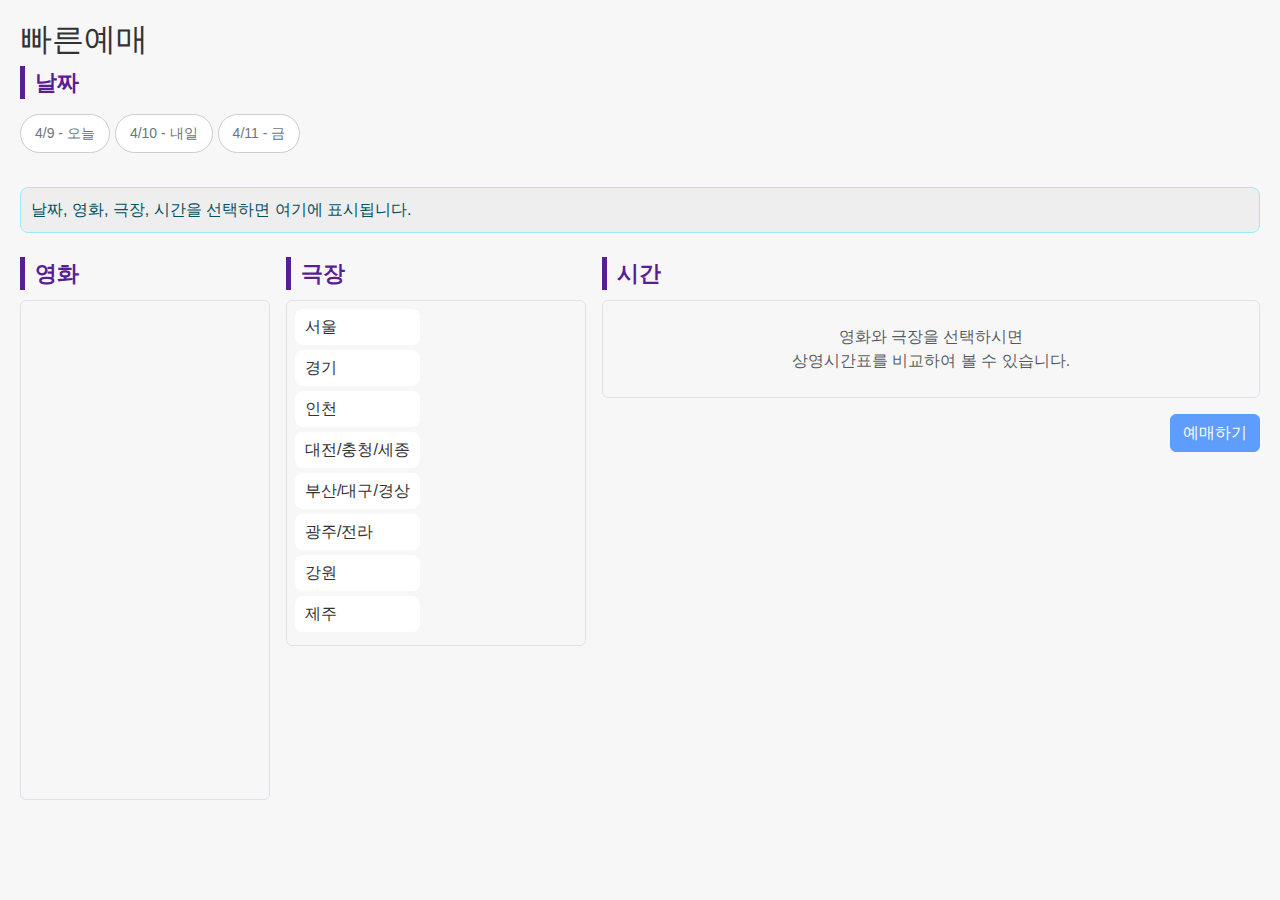
<file: index.html>
<!DOCTYPE html>
<html lang="ko">
<head>
  <meta charset="UTF-8">
  <title>빠른예매</title>
  <meta name="viewport" content="width=device-width, initial-scale=1.0">
  <link href="https://cdn.jsdelivr.net/npm/bootstrap@5.3.0/dist/css/bootstrap.min.css" rel="stylesheet">
  <link rel="stylesheet" href="style.css">
</head>
<body>
  <h2>빠른예매</h2>
  <div class="d-flex gap-3">
    <div>
      <div class="section-title">날짜</div>
      <div class="date-selector d-flex">
        <button class="btn btn-outline-secondary btn-sm">4/9 - 오늘</button>
        <button class="btn btn-outline-secondary btn-sm">4/10 - 내일</button>
        <button class="btn btn-outline-secondary btn-sm">4/11 - 금</button>
      </div>
    </div>
  </div>

  <div id="selection-summary" class="alert alert-info mt-4" role="alert">
    날짜, 영화, 극장, 시간을 선택하면 여기에 표시됩니다.
  </div>

  <div class="d-flex mt-4">
    <div style="width: 250px;">
      <div class="section-title">영화</div>
      <div id="movie-list" class="border rounded" style="height: 500px; overflow-y: auto;"></div>
    </div>

    <div class="mx-3" style="width: 300px;">
      <div class="section-title">극장</div>
      <div class="border rounded p-2 theater-list-wrapper">
        <div class="region-list">
          <div class="region-item" data-region="서울">서울</div>
          <div class="region-item" data-region="경기">경기</div>
          <div class="region-item" data-region="인천">인천</div>
          <div class="region-item" data-region="대전/충청/세종">대전/충청/세종</div>
          <div class="region-item" data-region="부산/대구/경상">부산/대구/경상</div>
          <div class="region-item" data-region="광주/전라">광주/전라</div>
          <div class="region-item" data-region="강원">강원</div>
          <div class="region-item" data-region="제주">제주</div>
        </div>
        <div id="theater-list" class="theater-list"></div>
      </div>
    </div>

    <div class="flex-fill">
      <div class="section-title">시간</div>
      <div id="time-section" class="border rounded p-4 text-center text-muted">
        영화와 극장을 선택하시면<br>
        상영시간표를 비교하여 볼 수 있습니다.
      </div>
      <div class="text-end mt-3">
        <button class="btn btn-primary" id="book-now" disabled>예매하기</button>
      </div>
    </div>
  </div>

  <script src="script.js"></script>
</body>
</html>
</file>
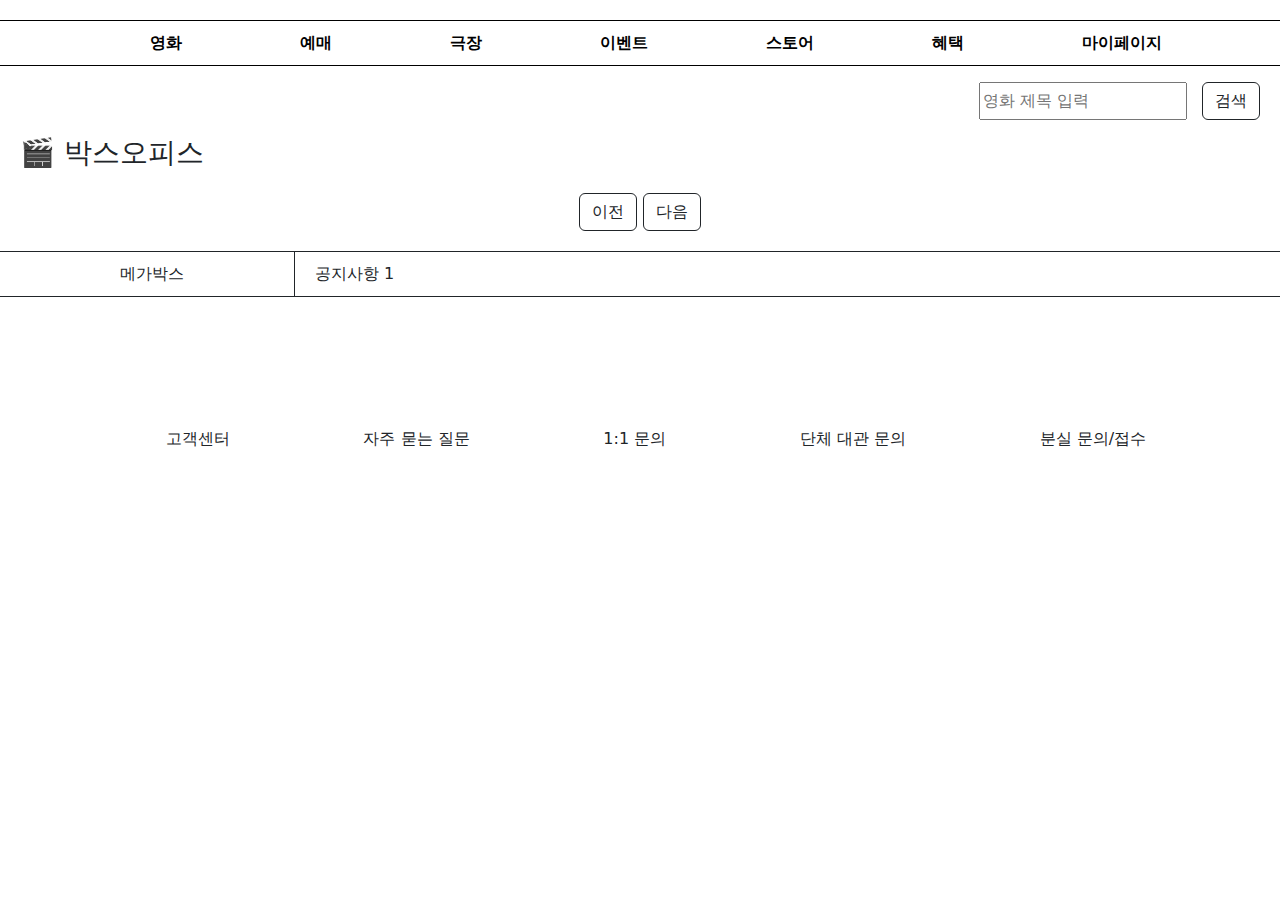
<file: miniproject/index.html>
<!DOCTYPE html>
<html lang="en">
<head>
    <meta charset="UTF-8">
    <meta name="viewport" content="width=device-width, initial-scale=1.0">
    <title>메가박스</title>
    <script src="https://code.jquery.com/jquery-3.6.0.min.js"></script>
    <link href="https://cdn.jsdelivr.net/npm/bootstrap@5.3.3/dist/css/bootstrap.min.css" rel="stylesheet">
    <script src="https://cdn.jsdelivr.net/npm/bootstrap@5.3.3/dist/js/bootstrap.bundle.min.js"></script>
    <link rel="stylesheet" href="style.css">
</head>
<body>
    <!-- 메뉴바 -->
    <nav>
        <div class="nav"></div>
            <ul class="nav-links">
                <li class="dropdown"><a href="#">영화</a>
                    <ul class="submenu">
                        <li><a href="#">전체영화</a></li>
                    </ul>
                </li>
                <li class="dropdown"><a href="#">예매</a>
                    <ul class="submenu">
                        <li><a href="#">빠른예매</a></li>
                        <li><a href="#">상영 시간표</a></li>
                    </ul>
                </li>
                <li class="dropdown"><a href="#">극장</a>
                    <ul class="submenu">
                        <li><a href="#">전체극장</a></li>
                        <li><a href="#">특별관</a></li>
                    </ul></li>
                <li class="dropdown"><a href="#">이벤트</a>
                    <ul class="submenu">
                        <li><a href="#">진행중 이벤트</a></li>
                        <li><a href="#">특별 이벤트</a></li>
                        <li><a href="#">당첨자 발표</a></li>
                    </ul></li></li>
                <li class="dropdown"><a href="#">스토어</a></li>
                <li class="dropdown"><a href="#">혜택</a></li>
                <li class="dropdown"><a href="#">마이페이지</a></li>
            </ul>
    </nav>
    <!-- 검색 폼 -->
    <div class="search">
        <form id="search-form">
            <input type="text" id="search-input" placeholder="영화 제목 입력" />
            <button type="submit" class="btn btn-outline-dark">검색</button>
          </form>
          <ul id="search-result"></ul>
    </div>
    <!-- 검색 폼 아래에 최신 영화 리스트 -->
    <div id="latest-movie-wrapper">
        <h3 style="margin-left:20px;">🎬 박스오피스</h3>
        <div id="latest-movie-list"></div> 
        <div id = "moviebtn">
            <button type="button" id="prev-btn" class="btn btn-outline-dark">이전</button>
            <button type="button" id="next-btn" class="btn btn-outline-dark">다음</button>
        </div>
    </div>
    <!-- 공지사항 -->
    <div class="notice">
        <div id="noticelogo">메가박스</div>
        <ul class="noticeList">
            <li>공지사항 1</li>
            <li>공지사항 2</li>
            <li>공지사항 3</li>
            <li>공지사항 4</li>
        </ul>
    </div>
    <!-- 아래메뉴바 -->
    <footer>
        <ul class="footerList">
            <li>고객센터</li>
            <li>자주 묻는 질문</li>
            <li>1:1 문의</li>
            <li>단체 대관 문의</li>
            <li>분실 문의/접수</li>
        </ul>
    </footer>

    <script>
        $(document).ready(function(){
            $(".dropdown").hover(
                function() {
                    $(this).find(".submenu").stop(true, true).slideDown(300);
                },
                function() {
                    $(this).find(".submenu").stop(true, true).slideUp(300);
                }
            );
        });
        // 공지사항
        $(document).ready(function () {
            
            function slideNotice() {
              const first = $('.noticeList li:first');
              first.slideUp(500, function () {
                $(this).appendTo('.noticeList').show(); // 마지막으로 보내고 다시 보이게
              });
            }
        
            setInterval(slideNotice, 10000); // 10초에 한 번 실행
          });


        // 영화출력
        let latestMovies = [];
        let currentPage = 0;
      
        // 최신 영화 10개 불러오기 (박스오피스 TOP 10 기준)
        $(document).ready(function () {
          const today = new Date();
          today.setDate(today.getDate() - 1); // 어제 날짜 기준
          const y = today.getFullYear();
          const m = String(today.getMonth() + 1).padStart(2, '0');
          const d = String(today.getDate()).padStart(2, '0');
          const targetDt = `${y}${m}${d}`;
      
          $.ajax({
            url: 'https://www.kobis.or.kr/kobisopenapi/webservice/rest/boxoffice/searchDailyBoxOfficeList.json',
            type: 'GET',
            data: {
              key: '455015aa3f97520437568b039887193b',
              targetDt: targetDt
            },
            success: function (res) {
              const boxOfficeList = res.boxOfficeResult.dailyBoxOfficeList.slice(0, 10);
              latestMovies = boxOfficeList.map(m => 
              ({
                title: m.movieNm,
                code: m.movieCd,
                openDt: m.openDt,
                audiCnt: m.audiCnt,
                audiAcc: m.audiAcc
              }));
              renderLatestMovies();
            }
          });
        });
      
        function renderLatestMovies() {
            $('#latest-movie-list').empty();
            let shownCount = 0;
            let index = currentPage * 5;
            
            function tryNext() {
              if (shownCount >= 5 || index >= latestMovies.length) return;
          
              const movie = latestMovies[index];
              index++;
          
              fetchPoster(movie.title, null, function (posterUrl) {
                if (posterUrl) {
                  const html = `
                  <div class="movie-card">
                    <div class="poster-container" style="text-align:center; margin: 10px;">
                        <img class ="movie-poster" src="${posterUrl}" width="150" style="border-radius:10px; margin-bottom:10px;">
        
                        <div class="overlay">
                            <p>개봉일: ${movie.openDt}</p>
                            <p>당일 관객: ${Number(movie.audiCnt).toLocaleString()}명</p>
                            <p>누적 관객: ${Number(movie.audiAcc).toLocaleString()}명</p>
                            <a href="detail.html?movieCd=${encodeURIComponent(movie.code)}" class="btn btn-light btn-sm detail-btn">상세보기</a>
                        </div>
                    </div>
                     <div class="movie-info" style="margin-top: 10px;">
                        <div style="font-weight:bold;">${movie.title}
                        <a href="reserve.html?movieCd=${encodeURIComponent(movie.code)}" class="btn btn-outline-dark">예매하기</a>
                    </div>
                    </div>
                </div>`;
                  $('#latest-movie-list').append(html);
                  shownCount++;
                }
                tryNext(); // 재귀 호출로 다음 영화 시도
              });
            }
          
            tryNext();
        }
        // 이전영화
        $('#prev-btn').click(() => {
          if (currentPage > 0) {
            currentPage--;
            renderLatestMovies();
          }
        });
        // 다음영화
        $('#next-btn').click(() => {
          if ((currentPage + 1) * 5 < latestMovies.length) {
            currentPage++;
            renderLatestMovies();
          }
        });
      
        // TMDB 포스터 불러오기
        function fetchPoster(title, year, callback) {
          $.ajax({
            url: 'https://api.themoviedb.org/3/search/movie',
            type: 'GET',
            data: {
              api_key: '234ef78df71e08e515ca2d691678e0f1',
              query: title,
              year: year,
              language: 'ko'
            },
            success: function (res) {
              const posterPath = res.results[0]?.poster_path;
              callback(posterPath ? `https://image.tmdb.org/t/p/w200${posterPath}` : null);
            },
            error: function () {
              callback(null);
            }
          });
        }
        // 검색창 이동
        // 뒤로가기 후 페이지 로드될 때 실행됨
        window.addEventListener("pageshow", function (event) {
            if (event.persisted || (window.performance && window.performance.getEntriesByType("navigation")[0].type === "back_forward")) {
              $('#search-input').val('');  // 검색 input 초기화
            }
          });
        $('#search-form').submit(function (e) {
          e.preventDefault();
          const movieName = $('#search-input').val().trim();
          if (!movieName) return;
      
          // 검색어를 URL 파라미터로 전달
          const encoded = encodeURIComponent(movieName);
          window.location.href = `searchresult.html?query=${encoded}`;
        });
    </script>
      
</body>
</html>
</file>
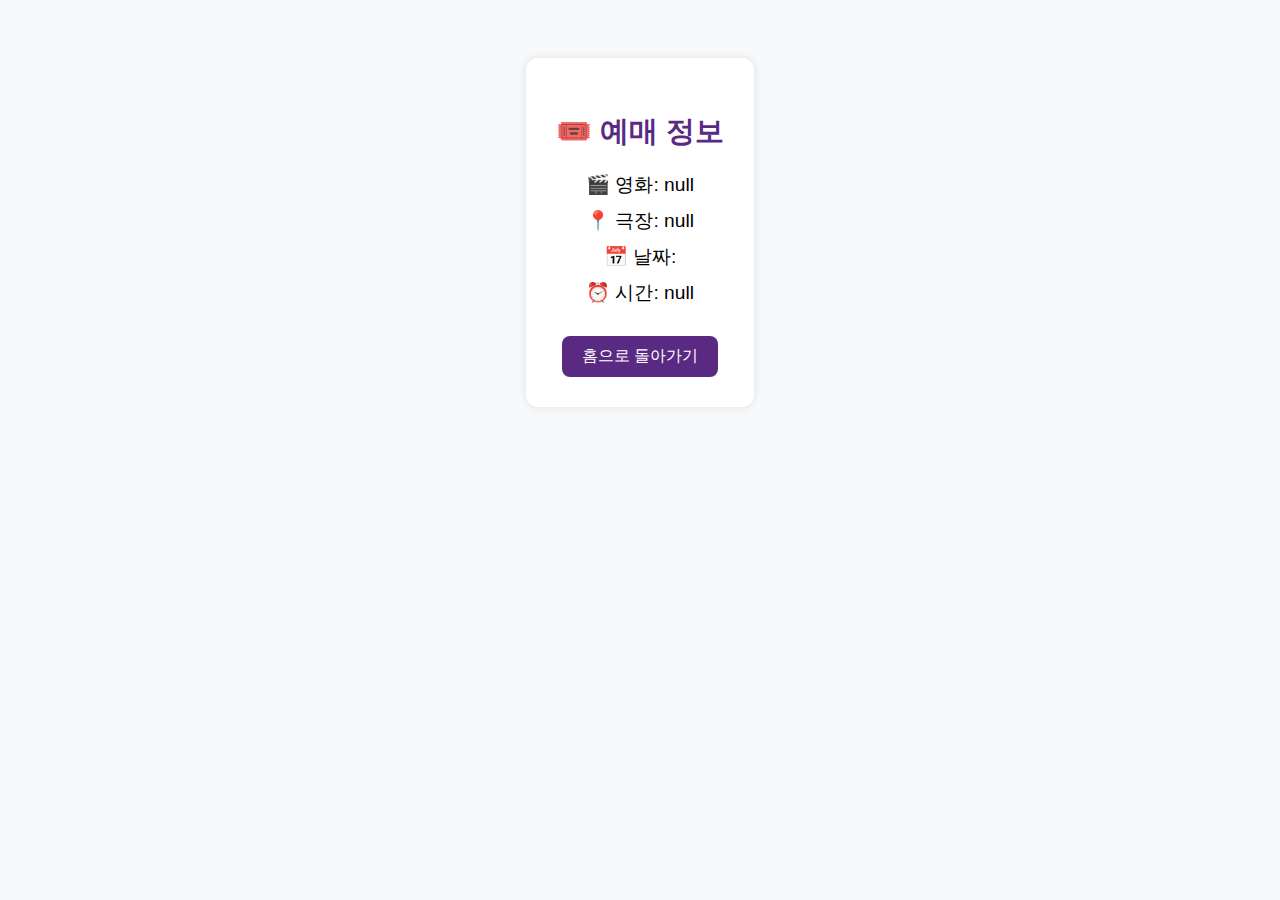
<file: miniproject/bookingInfo.html>
<!DOCTYPE html>
<html lang="ko">
<head>
  <meta charset="UTF-8">
  <title>예매 정보 확인</title>
  <link rel="stylesheet" href="style.css">
  <style>
    body {
      font-family: 'Noto Sans KR', sans-serif;
      background-color: #f8f9fa;
      text-align: center;
      padding: 50px;
    }
    .ticket-summary {
      background: white;
      display: inline-block;
      padding: 30px;
      border-radius: 12px;
      box-shadow: 0 0 10px rgba(0,0,0,0.1);
      font-size: 1.2rem;
    }
    .ticket-summary h2 {
      margin-bottom: 20px;
      color: #5a2a83;
    }
    .ticket-summary p {
      margin: 10px 0;
    }
    .btn-home {
      margin-top: 20px;
      padding: 10px 20px;
      background-color: #5a2a83;
      color: white;
      border: none;
      border-radius: 8px;
      font-size: 1rem;
      cursor: pointer;
    }
    .btn-home:hover {
      background-color: #7a44aa;
    }
  </style>
</head>
<body>

  <div class="ticket-summary">
    <h2>🎟️ 예매 정보</h2>
    <p id="movie"></p>
    <p id="theater"></p>
    <p id="date"></p>
    <p id="time"></p>
    <button class="btn-home" onclick="goHome()">홈으로 돌아가기</button>
  </div>

  <script>
    const params = new URLSearchParams(window.location.search);
    const movie = params.get('movie');
    const theater = params.get('theater');
    const date = params.get('date');
    const time = params.get('time');

    document.getElementById('movie').textContent = `🎬 영화: ${movie}`;
    document.getElementById('theater').textContent = `📍 극장: ${theater}`;

    const dateFormatted = date ? `${date.slice(4,6)}월 ${date.slice(6)}일` : '';
    document.getElementById('date').textContent = `📅 날짜: ${dateFormatted}`;
    document.getElementById('time').textContent = `⏰ 시간: ${time}`;

    function goHome() {
      window.location.href = 'index.html'; // 예매 페이지로 돌아가기
    }
  </script>
</body>
</html>
</file>
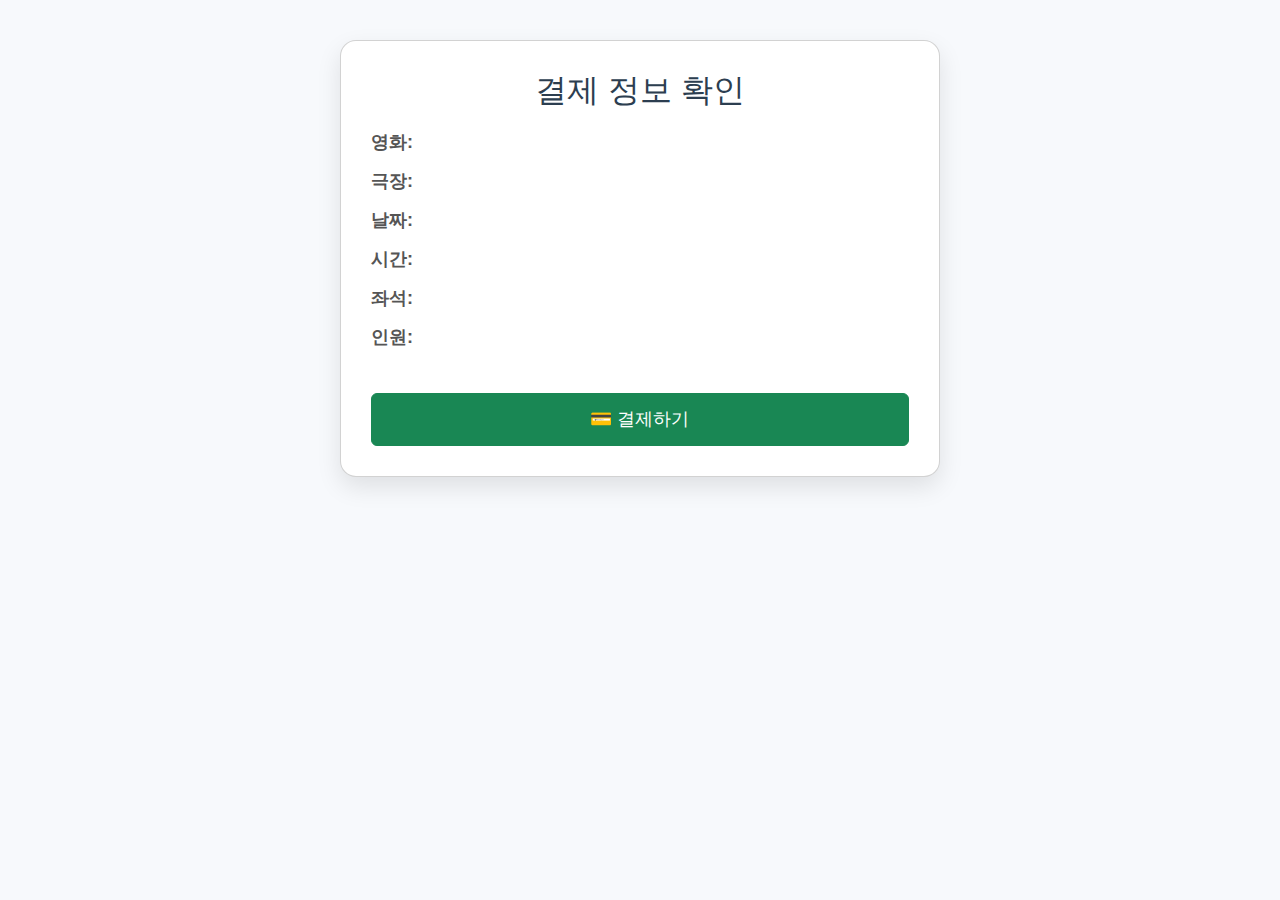
<file: miniproject/payment.html>
<!DOCTYPE html>
<html lang="ko">
<head>
  <meta charset="UTF-8">
  <title>결제 페이지</title>
  <meta name="viewport" content="width=device-width, initial-scale=1.0">
  <link href="https://cdn.jsdelivr.net/npm/bootstrap@5.3.3/dist/css/bootstrap.min.css" rel="stylesheet">
  <style>
    body {
      padding: 40px;
      font-family: 'Segoe UI', sans-serif;
      background-color: #f7f9fc;
    }

    .card {
      max-width: 600px;
      margin: 0 auto;
      padding: 30px;
      border-radius: 16px;
      box-shadow: 0 10px 25px rgba(0,0,0,0.1);
    }

    .card h2 {
      color: #2c3e50;
      margin-bottom: 20px;
      text-align: center;
    }

    .info-item {
      margin-bottom: 12px;
      font-size: 18px;
    }

    .info-label {
      font-weight: 600;
      color: #555;
    }

    .btn-pay {
      margin-top: 30px;
      width: 100%;
      font-size: 18px;
      padding: 12px;
    }
  </style>
</head>
<body>

  <div class="card bg-white">
    <h2>결제 정보 확인</h2>
    <div class="info-item"><span class="info-label">영화:</span> <span id="movie"></span></div>
    <div class="info-item"><span class="info-label">극장:</span> <span id="theater"></span></div>
    <div class="info-item"><span class="info-label">날짜:</span> <span id="date"></span></div>
    <div class="info-item"><span class="info-label">시간:</span> <span id="time"></span></div>
    <div class="info-item"><span class="info-label">좌석:</span> <span id="seats"></span></div>
    <div class="info-item"><span class="info-label">인원:</span> <span id="people"></span></div>
    
    <button class="btn btn-success btn-pay" onclick="completePayment()">💳 결제하기</button>
  </div>

  <script>
    const params = new URLSearchParams(window.location.search);
    document.getElementById('movie').textContent = params.get('movie');
    document.getElementById('theater').textContent = params.get('theater');
    document.getElementById('date').textContent = `${params.get('date').slice(4,6)}월 ${params.get('date').slice(6)}일`;
    document.getElementById('time').textContent = params.get('time');
    document.getElementById('seats').textContent = params.get('seats');
    document.getElementById('people').textContent = params.get('people') + "명";

    function completePayment() {
      alert("결제가 완료되었습니다! 즐거운 영화 관람 되세요 🎉");
      window.location.href = "index.html"; // 홈으로 리디렉션 (필요하면 수정 가능)
    }
  </script>
</body>
</html>
</file>
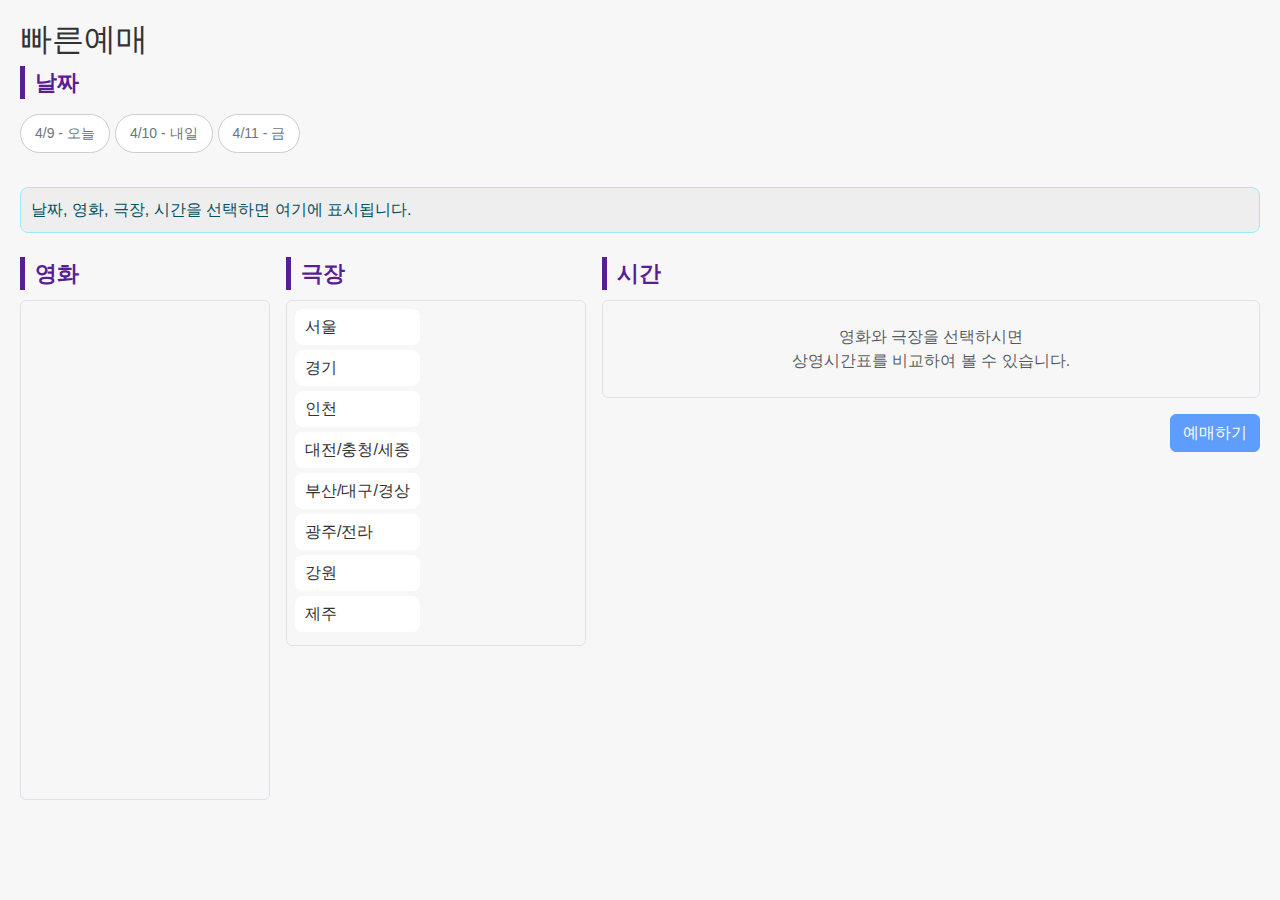
<file: miniproject/reserve.html>
<!DOCTYPE html>
<html lang="ko">
<head>
  <meta charset="UTF-8">
  <title>빠른예매</title>
  <meta name="viewport" content="width=device-width, initial-scale=1.0">
  <link href="https://cdn.jsdelivr.net/npm/bootstrap@5.3.0/dist/css/bootstrap.min.css" rel="stylesheet">
  <link rel="stylesheet" href="reservestyle.css">
</head>
<body>
  <div class="poster-background">
    <div class="overlay"></div>
  </div>
    
  <h2>빠른예매</h2>
  <div class="d-flex gap-3">
    <div>
      <div class="section-title">날짜</div>
      <div class="date-selector d-flex">
        <button class="btn btn-outline-secondary btn-sm">4/9 - 오늘</button>
        <button class="btn btn-outline-secondary btn-sm">4/10 - 내일</button>
        <button class="btn btn-outline-secondary btn-sm">4/11 - 금</button>
      </div>
    </div>
  </div>

  <div id="selection-summary" class="alert alert-info mt-4" role="alert">
    날짜, 영화, 극장, 시간을 선택하면 여기에 표시됩니다.
  </div>

  <div class="d-flex mt-4">
    <div style="width: 250px;">
      <div class="section-title">영화</div>
      <div id="movie-list" class="border rounded" style="height: 500px; overflow-y: auto;"></div>
    </div>

    <div class="mx-3" style="width: 300px;">
      <div class="section-title">극장</div>
      <div class="border rounded p-2 theater-list-wrapper">
        <div class="region-list">
          <div class="region-item" data-region="서울">서울</div>
          <div class="region-item" data-region="경기">경기</div>
          <div class="region-item" data-region="인천">인천</div>
          <div class="region-item" data-region="대전/충청/세종">대전/충청/세종</div>
          <div class="region-item" data-region="부산/대구/경상">부산/대구/경상</div>
          <div class="region-item" data-region="광주/전라">광주/전라</div>
          <div class="region-item" data-region="강원">강원</div>
          <div class="region-item" data-region="제주">제주</div>
        </div>
        <div id="theater-list" class="theater-list"></div>
      </div>
    </div>

    <div class="flex-fill">
      <div class="section-title">시간</div>
      <div id="time-section" class="border rounded p-4 text-center text-muted">
        영화와 극장을 선택하시면<br>
        상영시간표를 비교하여 볼 수 있습니다.
      </div>
      <div class="text-end mt-3">
        <button class="btn btn-primary" id="book-now" disabled>예매하기</button>
      </div>
    </div>
  </div>

  <script src="reservescript.js"></script>
</body>
</html>
</file>
<file: style.css>
body {
    background-color: #f7f7f8;
    font-family: 'Noto Sans KR', sans-serif;
    padding: 20px;
    color: #333;
  }
  
  .section-title {
    font-size: 22px;
    margin-bottom: 10px;
    font-weight: bold;
    color: #5A1E94;
    border-left: 5px solid #5A1E94;
    padding-left: 10px;
  }
  
  .date-selector button {
    margin: 5px 5px 10px 0;
    padding: 8px 14px;
    border: 1px solid #ccc;
    background-color: white;
    border-radius: 20px;
    cursor: pointer;
    transition: 0.3s;
  }
  
  .date-selector .selected {
    background-color: #5A1E94;
    color: white;
    border: none;
  }
  
  .movie-item {
    padding: 12px;
    border-bottom: 1px solid #ddd;
    cursor: pointer;
    background-color: white;
    border-radius: 10px;
    margin-bottom: 8px;
    transition: 0.2s;
  }
  
  .movie-item:hover {
    background-color: #f0e6fa;
  }
  
  .selected {
    background-color: #e0d3f5;
    font-weight: bold;
  }
  
  .region-item, .theater-item {
    cursor: pointer;
    padding: 6px 10px;
    background-color: white;
    border-radius: 8px;
    margin-bottom: 5px;
    transition: 0.3s;
  }
  
  .region-item:hover, .theater-item:hover {
    background-color: #eee;
  }
  
  .region-item.selected, .theater-item.selected {
    background-color: #5A1E94;
    color: white;
    font-weight: bold;
  }
  
  .theater-list-wrapper {
    display: flex;
  }
  
  .region-list {
    min-width: 100px;
    margin-right: 10px;
  }
  
  .theater-list {
    display: flex;
    flex-direction: column;
  }
  
  .time-hour-selector {
    display: flex;
    justify-content: center;
    flex-wrap: wrap;
    gap: 8px;
    margin-bottom: 15px;
  }
  
  .hour-btn {
    cursor: pointer;
    background-color: #f2f2f2;
    border: none;
    border-radius: 20px;
    padding: 6px 14px;
    transition: 0.3s;
  }
  
  .hour-btn:hover {
    background-color: #ddd;
  }
  
  .hour-btn.active {
    background-color: #5A1E94;
    color: white;
  }
  
  .time-grid {
    display: flex;
    flex-direction: column;
    gap: 12px;
    max-height: 300px;
    overflow-y: auto;
  }
  
  .time-slot {
    background-color: white;
    padding: 12px;
    border-radius: 12px;
    box-shadow: 0 1px 4px rgba(0,0,0,0.1);
    cursor: pointer;
    transition: 0.2s;
  }
  
  .time-slot:hover {
    background-color: #f2edf9;
  }
  
  .time-slot.selected {
    background-color: #5A1E94;
    color: white;
    font-weight: bold;
  }
  
  #selection-summary {
    margin-top: 20px;
    padding: 10px;
    background-color: #eee;
    border-radius: 8px;
    font-size: 16px;
  }
</file>
<file: miniproject/style.css>
.nav-links {
    list-style : none;
    display: flex;
    justify-content: space-evenly;
    border-bottom: black solid 1px;
    border-top: black solid 1px;
    padding-top: 10px;
    padding-bottom: 10px;
    margin-top: 20px;
}
.nav-links li{
    position:relative;
}
.nav-links li a {
    font-weight: bold;
    color : black;
    text-decoration: none; 
}
.submenu {
    display: none;
    position: absolute;
    top:100%;
    left:0;
    white-space: nowrap;

}
.submenu li {
    display: inline-block; 
    list-style: none;
    padding: 8px 16px;
}
.submenu li a {
    font-weight:lighter;
}
#search-form {
    display: flex;
    justify-content: flex-end;
    margin-right: 20px;
}
#search-form > button {
    margin-left: 15px;
}
#latest-movie-list{
    display:flex;
    justify-content: space-evenly;
}
#moviebtn{
    text-align:center;
    margin-top: 15px;
    margin-bottom: 20px;
}

.notice {
    border-top: solid 1px;
    border-bottom: solid 1px;
    align-items: center;
    display: flex;
    margin-bottom: 130px;
}
#noticelogo{
    padding-left: 120px;
    padding-right: 110px;
    padding-top :10px;
    padding-bottom: 10px;
    border-right: solid 1px;
}
.noticeList {
    height: 30px;        /* li 하나 높이 */
    overflow: hidden;
    position: relative;
    list-style: none;
    padding-left: 10px;
    margin: 0;
}
  
.noticeList li {
    height: 30px;
    line-height: 30px;
    padding-left: 10px;
    
}
.noticeList li a {
    text-decoration: none;
    color : black;
}

.footerList{
    list-style: none;
    display: flex;
    justify-content: space-evenly;

}
.footerList li:hover{
    text-decoration: underline;
}
.movie-poster:hover {
    filter: brightness(0.7);
}


.movie-card {
    position: relative;
    display: inline-block;
    margin:10px;
    text-align: center;
  }
  
.poster-container {
    position: relative;
    display: inline-block;
}

.movie-poster {
    display: block;
    width: 100%;
    height: auto;
    border-radius: 10px;
  }
.overlay {
    position: absolute;
    top: 0;
    left: 0;
    width: 100%;
    height: 100%;
    background-color: rgba(0,0,0,0.7); /* 어두운 반투명 배경 */
    color: white;
    display: flex;
    flex-direction: column;
    justify-content: center;
    align-items: center;
    opacity: 0;
    transition: opacity 0.3s ease;
    border-radius: 10px;
    pointer-events: none;
    font-size: 14px;
}
  
.poster-container:hover .overlay {
    opacity: 1;
    pointer-events: auto;
}
.detail-btn {
    margin-top: 10px;
    background-color: white;
    color: black;
    font-size: 12px;
    pointer-events: auto;
  }
</file>
<file: miniproject/reservestyle.css>
body {
    background-color: #f7f7f8;
    font-family: 'Noto Sans KR', sans-serif;
    padding: 20px;
    color: #333;
  }
  
  .section-title {
    font-size: 22px;
    margin-bottom: 10px;
    font-weight: bold;
    color: #5A1E94;
    border-left: 5px solid #5A1E94;
    padding-left: 10px;
  }
  
  .date-selector button {
    margin: 5px 5px 10px 0;
    padding: 8px 14px;
    border: 1px solid #ccc;
    background-color: white;
    border-radius: 20px;
    cursor: pointer;
    transition: 0.3s;
  }
  
  .date-selector .selected {
    background-color: #5A1E94;
    color: white;
    border: none;
  }
  
  .movie-item {
    padding: 12px;
    border-bottom: 1px solid #ddd;
    cursor: pointer;
    background-color: white;
    border-radius: 10px;
    margin-bottom: 8px;
    transition: 0.2s;
  }
  
  .movie-item:hover {
    background-color: #f0e6fa;
  }
  
  .selected {
    background-color: #e0d3f5;
    font-weight: bold;
  }
  
  .region-item, .theater-item {
    cursor: pointer;
    padding: 6px 10px;
    background-color: white;
    border-radius: 8px;
    margin-bottom: 5px;
    transition: 0.3s;
  }
  
  .region-item:hover, .theater-item:hover {
    background-color: #eee;
  }
  
  .region-item.selected, .theater-item.selected {
    background-color: #5A1E94;
    color: white;
    font-weight: bold;
  }
  
  .theater-list-wrapper {
    display: flex;
  }
  
  .region-list {
    min-width: 100px;
    margin-right: 10px;
  }
  
  .theater-list {
    display: flex;
    flex-direction: column;
  }
  
  .time-hour-selector {
    display: flex;
    justify-content: center;
    flex-wrap: wrap;
    gap: 8px;
    margin-bottom: 15px;
  }
  
  .hour-btn {
    cursor: pointer;
    background-color: #f2f2f2;
    border: none;
    border-radius: 20px;
    padding: 6px 14px;
    transition: 0.3s;
  }
  
  .hour-btn:hover {
    background-color: #ddd;
  }
  
  .hour-btn.active {
    background-color: #5A1E94;
    color: white;
  }
  
  .time-grid {
    display: flex;
    flex-direction: column;
    gap: 12px;
    max-height: 300px;
    overflow-y: auto;
  }
  
  .time-slot {
    background-color: white;
    padding: 12px;
    border-radius: 12px;
    box-shadow: 0 1px 4px rgba(0,0,0,0.1);
    cursor: pointer;
    transition: 0.2s;
  }
  
  .time-slot:hover {
    background-color: #f2edf9;
  }
  
  .time-slot.selected {
    background-color: #5A1E94;
    color: white;
    font-weight: bold;
  }
  
  #selection-summary {
    margin-top: 20px;
    padding: 10px;
    background-color: #eee;
    border-radius: 8px;
    font-size: 16px;
  }
</file>
